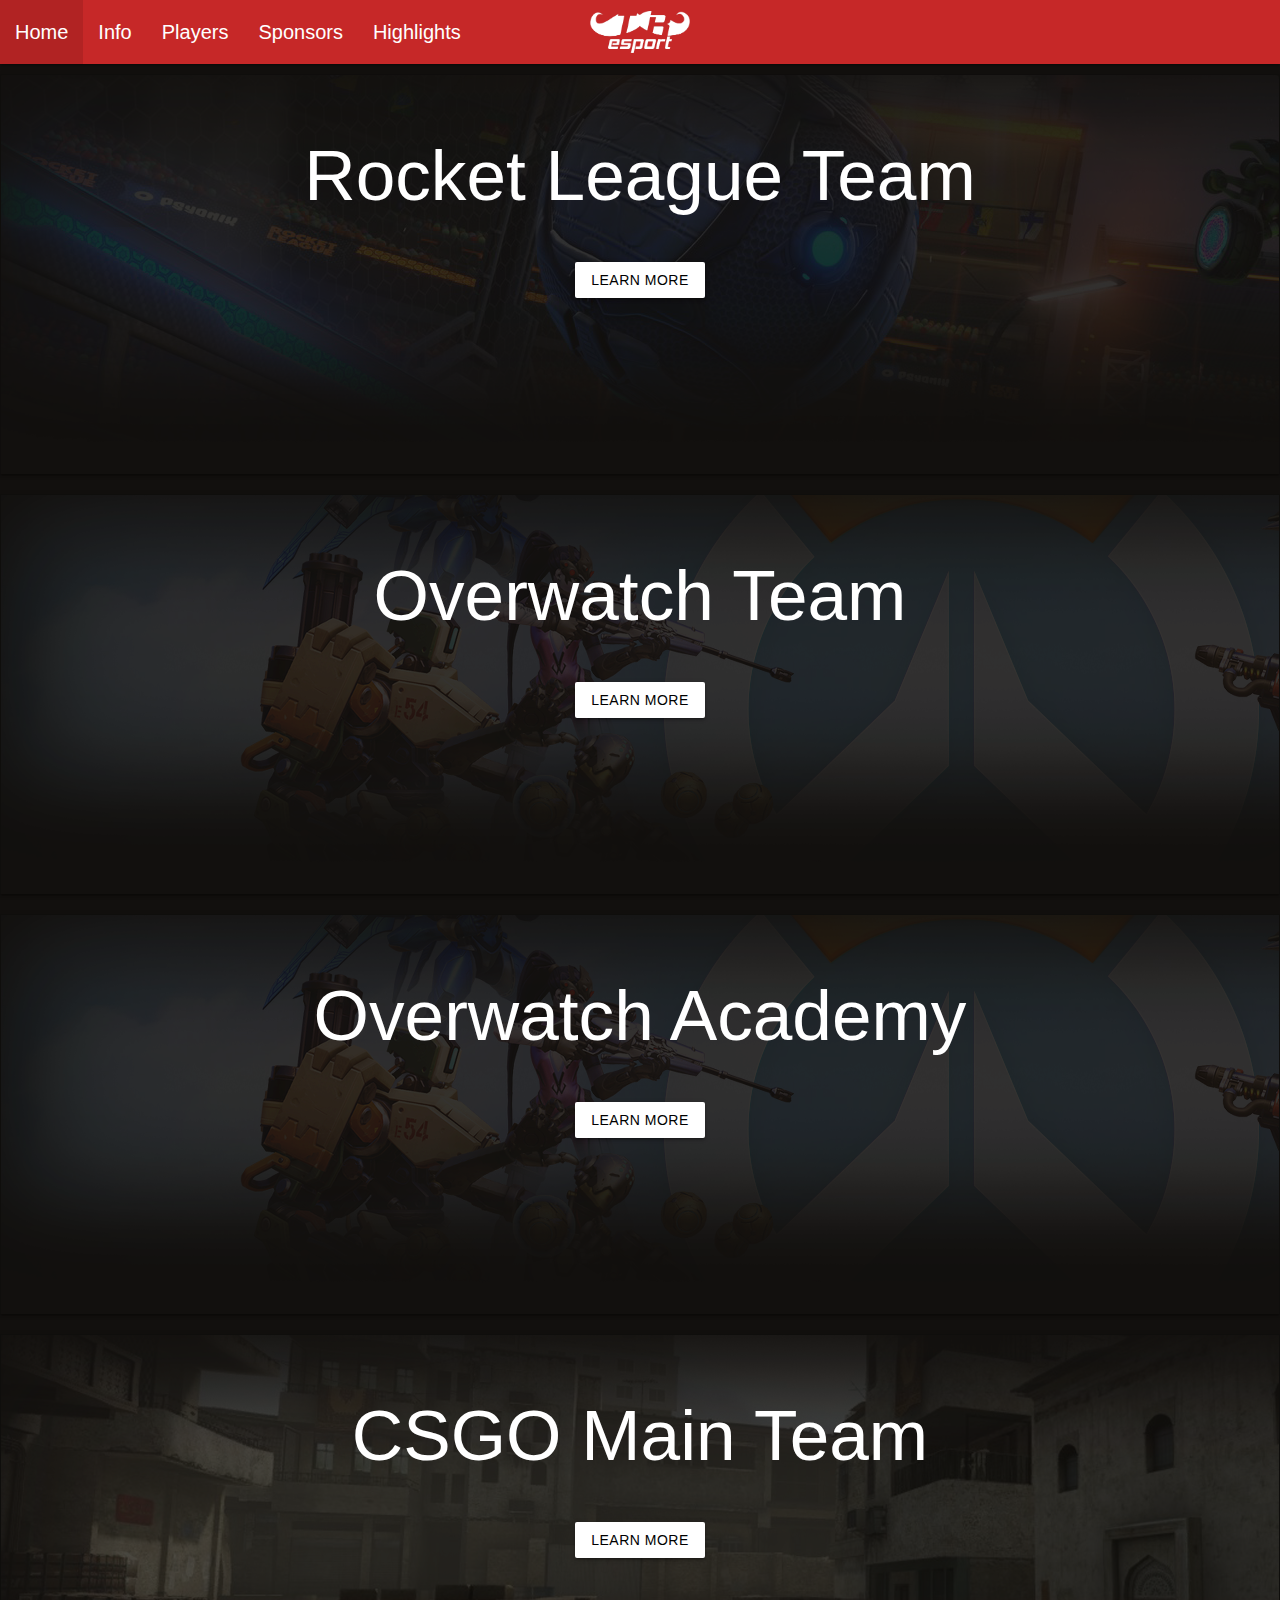
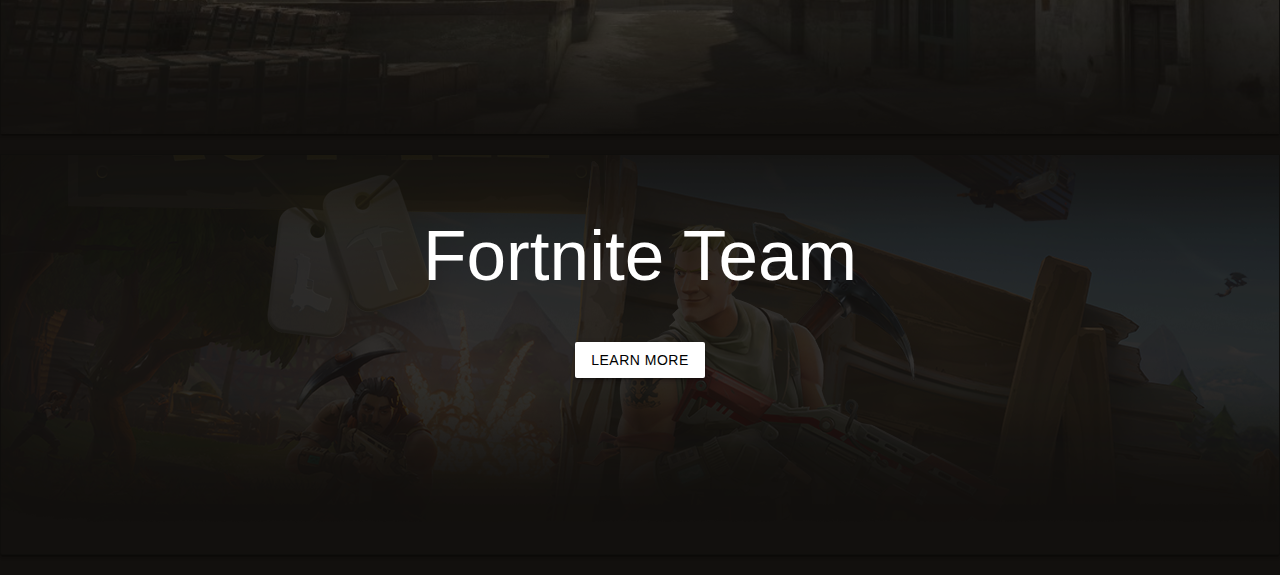
<file: TR WEBSITE/Players.html>
<!DOCTYPE html>
<html>
  <head>
    <!--Import Google Icon Font-->
    <link rel="stylesheet" href="css/bootstrap/bootstrap.min.css" integrity="sha384-GJzZqFGwb1QTTN6wy59ffF1BuGJpLSa9DkKMp0DgiMDm4iYMj70gZWKYbI706tWS" crossorigin="anonymous">
    <link href="https://fonts.googleapis.com/icon?family=Material+Icons" rel="stylesheet">
    <!--Import materialize.css-->
    <link rel="stylesheet" href="styleMaterialize.css">
    <link type="text/css" rel="stylesheet" href="css/materialize.min.css"  media="screen,projection"/>
    <title>TR E-Sport</title>
    <!--Let browser know website is optimized for mobile-->
    <meta name="viewport" content="width=device-width, initial-scale=1.0"/>
  </head>

  <body>
        <div class="navbar-fixed">
            <nav>
              <ul id="dropdown1" class="dropdown-content red darken-3">
  <li><a href="#!">Rocket League</a></li>
  <li><a href="#!">Overwatch</a></li>
  <!--<li class="divider"></li>-->
  <li><a href="#!">CS:GO</a></li>
  <li><a href="#!">Fortnite</a></li>
  </ul>
    <div class="nav-wrapper red darken-3">
      <a href="#!" class="brand-logo center TRlogo"><img src="LogoWhite.png" alt="logo" width="100px"></a>
      <a href="" data-target="mobile-nav" class="sidenav-trigger">
        <i class="material-icons white-text text-darken-4">menu</i>
      </a>
      <ul class="left hide-on-med-and-down">
        <li><a href="index.html"><span class="white-text">Home</span></a></li>
        <li><a href="info.html"><span class="white-text">Info</span></a></li>
        <li><a href="Players.html"><span class="white-text">Players</span></a></li>
        <li><a href="Sponsors.html"><span class="white-text">Sponsors</span></a></li>
        <li><a href="Highlights.html"><span class="white-text">Highlights</span></a></li>
      </ul>
    </div>
  </nav>
    </div>
  <ul class="sidenav red darken-4" id="mobile-nav">
      <li><a href="index.html"><span class="white-text">Home</span></a></li>
      <li><a href="info.html"><span class="white-text">Info</span></a></li>
      <li class="active"><a href="Players.html"><span class="white-text">Players</span></a></li>
      <li><a href="Sponsors.html"><span class="white-text">Sponsors</span></a></li>
      <li><a href="Highlights.html"><span class="white-text">Highlights</span></a></li>
  </ul>
</div>
<section class="Players">
<div class="accordion" class="blueok" id="accordionExample">

  
<!-- Rocket League TEAM ACCORDION -->

<div class="card">
    <div class="card-header" id="headingFive" style="background-image: url(img/Teams/RocketLeague.png);">
        <h2 class="mb-0">
            <p>Rocket League Team</p>
            <button class="btn waves-effect waves white" type="button" data-toggle="collapse" data-target="#collapseFive" aria-expanded="true" aria-controls="collapseFive" style="color:black">
                LEARN MORE
            </button>
          </h2>
        </div>
      <div id="collapseFive" class="collapse" aria-labelledby="headingFive" data-parent="#accordionExample">
          <div class="card-body">
              <div class="grid-container">
                <div>
                  <img src="img/Teams/players/ComingSoon.png" alt="" class="firstImage" style="display:inline;">
                </div>
                  <div class="Player">
                  <h4 style="color:#C62828 !important;">S3M</h4> <br>
                  <h5>Goodguy Carry</h5>
                </div>
                <div>
                  <img src="img/Teams/players/ComingSoon.png" alt="" style="display:inline;">
                </div>
                  <div class="Player">
                  <h4 style="color:#C62828 !important;">GameBen</h4> <br>
                  <h5>Goal Getter</h5>
                </div>
                <div>
                  <img src="img/Teams/players/ComingSoon.png" alt="" style="display:inline;">
                </div>
                  <div class="Player">
                  <h4 style="color:#C62828 !important;">Saturn</h4> <br>
                  <h5>Fake Master</h5>
                </div>
                <div>
                  <img src="img/Teams/players/ComingSoon.png" alt="" style="display:inline;">
                </div>
                  <div class="Player">
                  <h4 style="color:#C62828 !important;">Sjeikeen</h4> <br>
                  <h5>AFK</h5>
                </div>
              </div>
            </div>
      </div>
    </div>

<!-- OVERWATCH TEAM ACCORDION -->

  <div class="card">
    <div class="card-header" id="headingOne" style="background-image: url(img/Teams/Overwatch.png);">
      <h2 class="mb-0">
        <p>Overwatch Team</p>
        <button class="btn waves-effect waves white" type="button" data-toggle="collapse" data-target="#collapseOne" aria-expanded="false" aria-controls="collapseOne" style="color:black">
            LEARN MORE
        </button>
      </h2>
    </div>

    <div id="collapseOne" class="collapse" aria-labelledby="headingOne" data-parent="#accordionExample">
      <div class="card-body">
        <div class="grid-container" class="overwatchteam" style="white-space:nowrap">
          <div>
            <img src="img/Teams/players/ComingSoon.png" alt="" style="display:inline;">
          </div>
            <div class="Player">
            <h4 style="color:#C62828 !important;">Kelsix</h4> <br>
            <h5>Manager</h5>
          </div>
          <div>
            <img src="img/Teams/players/ComingSoon.png" alt="" style="display:inline;">
          </div>
            <div class="Player">
            <h4 style="color:#C62828 !important;">Gental</h4> <br>
            <h5>Team Captain/off tank</h5>
          </div>
          <div>
            <img src="img/Teams/players/ComingSoon.png" alt="" style="display:inline;">
          </div>
            <div class="Player">
            <h4 style="color:#C62828 !important;">Useless</h4> <br>
            <h5>Off Support</h5>
          </div>
          <div>
            <img src="img/Teams/players/ComingSoon.png" alt="" style="display:inline;">
          </div>
            <div class="Player">
            <h4 style="color:#C62828 !important;">Raymer</h4> <br>
            <h5>Hitscan DPS</h5>
          </div>
          <div>
            <img src="img/Teams/players/ComingSoon.png" alt="" style="display:inline;">
          </div>
            <div class="Player">
            <h4 style="color:#C62828 !important;">DabV</h4> <br>
            <h5>Projectile DPS</h5>
          </div>
          <div>
            <img src="img/Teams/players/ComingSoon.png" alt="" style="display:inline;">
          </div>
            <div class="Player">
            <h4 style="color:#C62828 !important;">Gustaf</h4> <br>
            <h5>Main Tank</h5>
          </div>
          <div>
            <img src="img/Teams/players/ComingSoon.png" alt="" style="display:inline;">
          </div>
            <div class="Player">
              <h4 style="color:#C62828 !important;">CraZy_PuMoS</h4> <br>
              <h5>Coach</h5>
          </div>
        </div>
        <h1 style="margin-top:350px; color: transparent; font-size: 0.1px;"></h1>
      </div>
    </div>
  </div>

<!-- OVERWATCH Academy TEAM ACCORDION -->

  <div class="card">
    <div class="card-header" id="headingTwo" style="background-image: url(img/Teams/Overwatch.png);">
      <h2 class="mb-0">
        <p>Overwatch Academy</p>
        <button class="btn waves-effect waves white" type="button" data-toggle="collapse" data-target="#collapseTwo" aria-expanded="true" aria-controls="collapseTwo" style="color:black">
            LEARN MORE
        </button>
      </h2>
    </div>

    <div id="collapseTwo" class="collapse" aria-labelledby="headingTwo" data-parent="#accordionExample">
      <div class="card-body">
          <div class="grid-container gridText" class="gridText">
            <div class="Player">
            <h4 style="color:#C62828 !important;">Cornbeef</h4> <br>
            <h5>Main Tank</h5>
          </div>
            <div class="Player">
            <h4 style="color:#C62828 !important;">LMNTRIX</h4> <br>
            <h5>DPS</h5>
          </div>
            <div class="Player">
            <h4 style="color:#C62828 !important;">Hiku</h4> <br>
            <h5>Projectile DPS</h5>
          </div>
            <div class="Player">
            <h4 style="color:#C62828 !important;">Vengenz</h4> <br>
            <h5>Mainhealer/Projectile DPS</h5>
          </div>
            <div class="Player">
            <h4 style="color:#C62828 !important;">Frapa</h4> <br>
            <h5>Captain/Off tank</h5>
          </div>
            <div class="Player">
            <h4 style="color:#C62828 !important;">Andi</h4> <br>
            <h5>Discount Reddit Lucio</h5>
          </div>
            <div class="Player">
              <h4 style="color:#C62828 !important;">Zee</h4> <br>
              <h5>Honorary Member</h5>
          </div>
        </div>
        <h1 style="margin-top:350px; color: transparent; font-size: 0.1px;"></h1>
      </div>
    </div>
  </div>

<!-- CSGO TEAM ACCORDION -->

<div class="card">
    <div class="card-header" id="headingThree" style="background-image: url(img/Teams/CSGO.png);">
      <h2 class="mb-0">
          <p>CSGO Main Team</p>
          <button class="btn waves-effect waves white" type="button" data-toggle="collapse" data-target="#collapseThree" aria-expanded="true" aria-controls="collapseThree" style="color:black">
              LEARN MORE
          </button>
        </h2>
      </div>
    <div id="collapseThree" class="collapse" aria-labelledby="headingThree" data-parent="#accordionExample">
        <div class="card-body">
            <div class="grid-container">
              <div>
                <img src="img/Teams/players/ComingSoon.png" alt="" style="display:inline;">
              </div>
                <div class="Player">
                <h4 style="color:#C62828 !important;">Stuhaug</h4> <br>
                <h5></h5>
              </div>
              <div>
                <img src="img/Teams/players/ComingSoon.png" alt="" style="display:inline;">
              </div>
                <div class="Player">
                <h4 style="color:#C62828 !important;">Shtynk</h4> <br>
                <h5></h5>
              </div>
              <div>
                <img src="img/Teams/players/ComingSoon.png" alt="" style="display:inline;">
              </div>
                <div class="Player">
                <h4 style="color:#C62828 !important;">Sikso</h4> <br>
                <h5>Entry/Lurker</h5>
              </div>
            </div>
          </div>
    </div>
  </div>


  <!-- Fortnite TEAM ACCORDION -->

  <div class="card">
    <div class="card-header" id="headingFour" style="background-image: url(img/Teams/Fortnite.png);">
        <h2 class="mb-0">
            <p>Fortnite Team</p>
            <button class="btn waves-effect waves white" type="button" data-toggle="collapse" data-target="#collapseFour" aria-expanded="true" aria-controls="collapseFour" style="color:black">
                LEARN MORE
            </button>
          </h2>
        </div>
      <div id="collapseFour" class="collapse" aria-labelledby="headingFour" data-parent="#accordionExample">
          <div class="card-body">
              <div class="grid-container">
                <div>
                  <img src="img/Teams/players/ComingSoon.png" alt="" class="firstImage" style="display:inline;">
                </div>
                  <div class="Player">
                  <h4 style="color:#C62828 !important;">Pleb</h4> <br>
                  <h5></h5>
                </div>
                <div>
                  <img src="img/Teams/players/ComingSoon.png" alt="" style="display:inline;">
                </div>
                  <div class="Player">
                  <h4 style="color:#C62828 !important;">KikBak</h4> <br>
                  <h5></h5>
                </div>
                <div>
                  <img src="img/Teams/players/ComingSoon.png" alt="" style="display:inline;">
                </div>
                  <div class="Player">
                  <h4 style="color:#C62828 !important;">Munechika</h4> <br>
                  <h5></h5>
                </div>
                <div>
                  <img src="img/Teams/players/ComingSoon.png" alt="" style="display:inline;">
                </div>
                  <div class="Player">
                  <h4 style="color:#C62828 !important;">Tixyy</h4> <br>
                  <h5></h5>
                </div>
              </div>
            </div>
      </div>
    </div>
  </div>
</section>
</div>

<script src="https://unpkg.com/aos@2.3.1/dist/aos.js"></script>
  <script type="text/javascript" src="https://code.jquery.com/jquery-2.1.1.min.js"></script>
  <script src="https://code.jquery.com/jquery-3.3.1.slim.min.js" integrity="sha384-q8i/X+965DzO0rT7abK41JStQIAqVgRVzpbzo5smXKp4YfRvH+8abtTE1Pi6jizo" crossorigin="anonymous"></script>
<script src="https://cdnjs.cloudflare.com/ajax/libs/popper.js/1.14.6/umd/popper.min.js" integrity="sha384-wHAiFfRlMFy6i5SRaxvfOCifBUQy1xHdJ/yoi7FRNXMRBu5WHdZYu1hA6ZOblgut" crossorigin="anonymous"></script>
<script src="https://stackpath.bootstrapcdn.com/bootstrap/4.2.1/js/bootstrap.min.js" integrity="sha384-B0UglyR+jN6CkvvICOB2joaf5I4l3gm9GU6Hc1og6Ls7i6U/mkkaduKaBhlAXv9k" crossorigin="anonymous"></script>
    <script type="text/javascript" src="js/materialize.min.js"></script>
    <script>
      $('#accordion').collapse();
      $(document).ready(function(){
    $('.sidenav').sidenav();
  });
  </script>     
  </body>
</html>
</file>
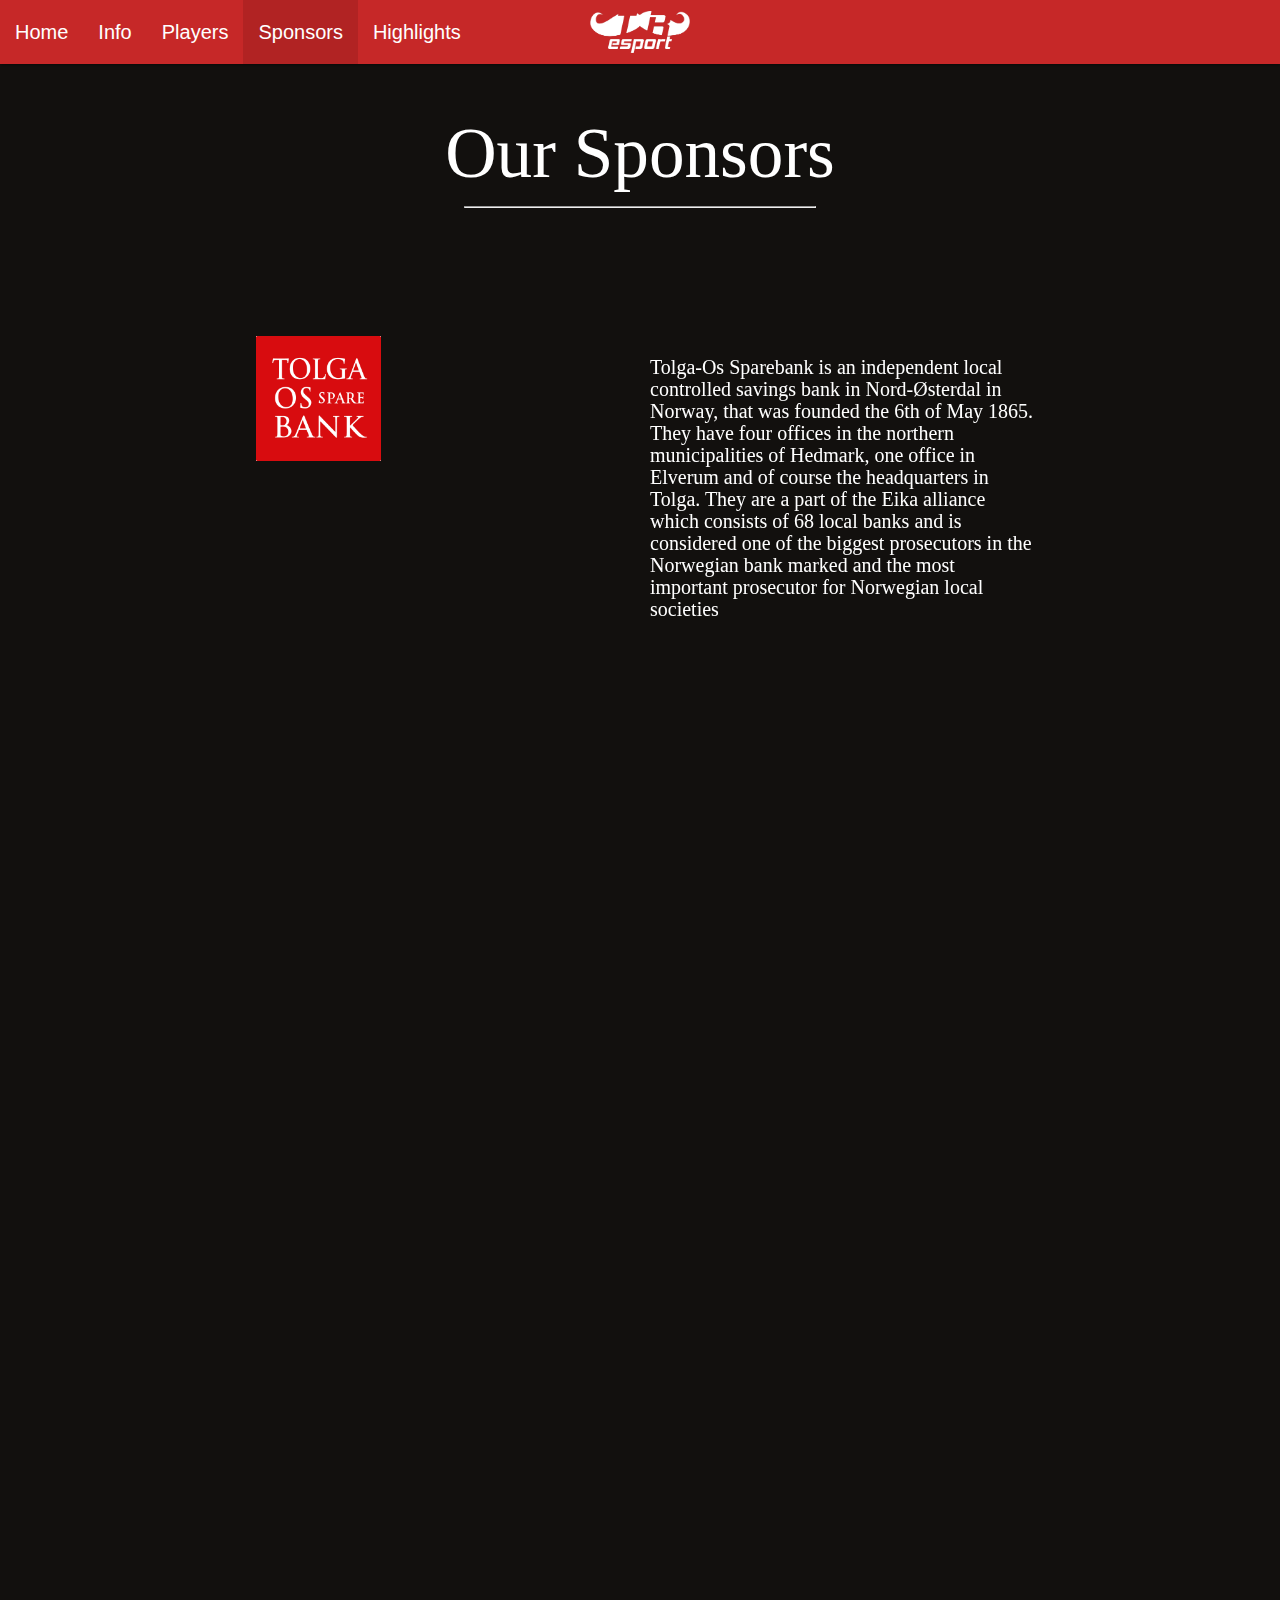
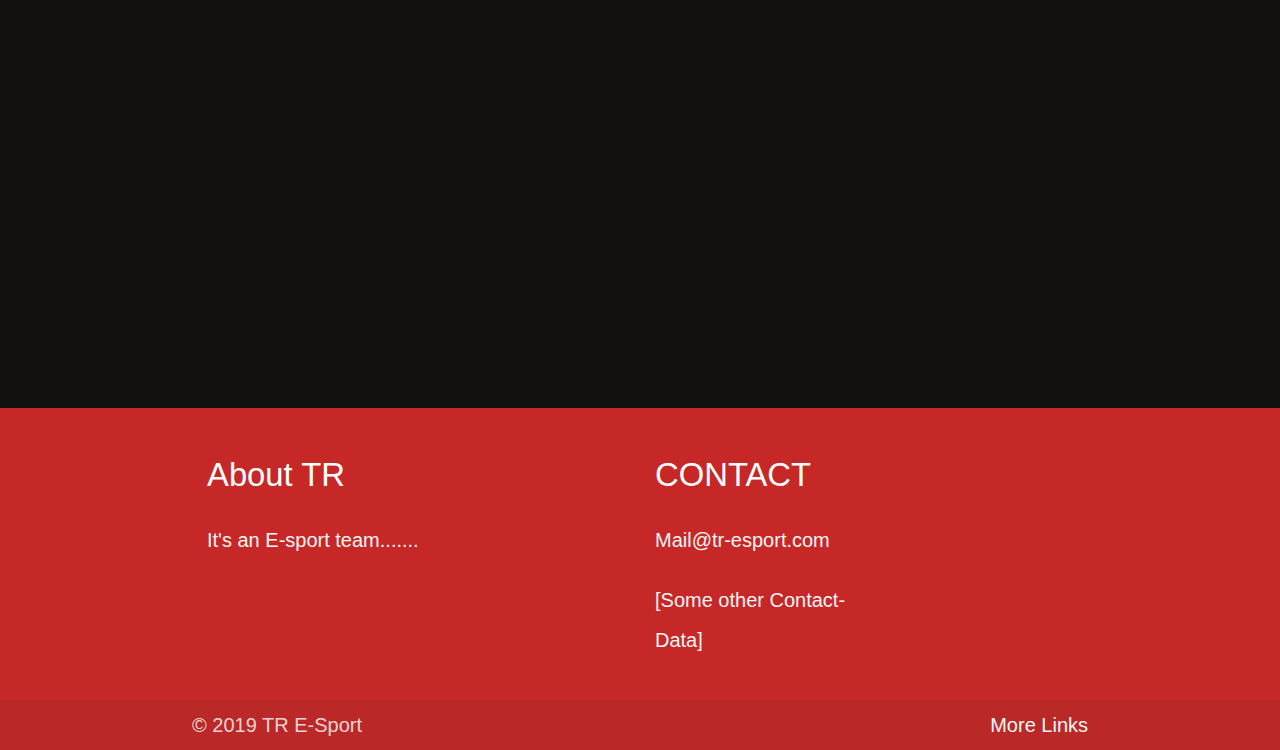
<file: TR WEBSITE/Sponsors.html>
<!DOCTYPE html>
<html>
  <head>
    <!--Import Google Icon Font-->
    <link href="https://fonts.googleapis.com/icon?family=Material+Icons" rel="stylesheet">
    <!--Import materialize.css-->
    <link rel="stylesheet" href="styleMaterialize.css">
    <link type="text/css" rel="stylesheet" href="css/materialize.min.css"  media="screen,projection"/>
    <link rel="stylesheet" media="screen" href="https://fontlibrary.org/face/heebo" type="text/css"/>
    <link href="https://unpkg.com/aos@2.3.1/dist/aos.css" rel="stylesheet">
    <title>TR E-Sport</title>
    <!--Let browser know website is optimized for mobile-->
    <meta charset="UTF-8" name="viewport" content="width=device-width, initial-scale=1.0"/>
  </head>

  <body>
      <div class="navbar-fixed">
          <ul id="dropdown1" class="dropdown-content red darken-3">
              <li><a href="#!">Rocket League</a></li>
              <li><a href="#!">Overwatch</a></li>
              <!--<li class="divider"></li>-->
              <li><a href="#!">CS:GO</a></li>
              <li><a href="#!">Fortnite</a></li>
              </ul>
    <nav>
    <div class="nav-wrapper red darken-3">
      <a href="#!" class="brand-logo center TRlogo"><img src="LogoWhite.png" alt="logo" width="100px"></a>
      <a href="" data-target="mobile-nav" class="sidenav-trigger">
        <i class="material-icons white-text text-darken-4">menu</i>
      </a>
      <ul class="left hide-on-med-and-down">
        <li><a href="index.html"><span class="white-text">Home</span></a></li>
        <li><a href="info.html"><span class="white-text">Info</span></a></li>
        <li><a href="Players.html"><span class="white-text">Players</span></a></li>
        <li class="active"><a href="Sponsors.html"><span class="white-text">Sponsors</span></a></li>
        <li><a href="Highlights.html"><span class="white-text">Highlights</span></a></li>
      </ul>
    </div>
  </nav>
    </div>
  <ul class="sidenav red darken-4" id="mobile-nav">
      <li><a href="index.html"><span class="white-text">Home</span></a></li>
      <li><a href="info.html"><span class="white-text">Info</span></a></li>
      <li><a href="Players.html"><span class="white-text">Players</span></a></li>
      <li class="active"><a href="Sponsors.html"><span class="white-text">Sponsors</span></a></li>
      <li><a href="Highlights.html"><span class="white-text">Highlights</span></a></li>
  </ul>
</div>
<section class="sponsors">
<h2 style="color:white; text-align: center; margin-top:5%;font-family: 'HeeboThin', serif;">Our Sponsors</h2>
<hr>
<div class="grid-container" style="margin-top:10%; margin-bottom: 30%;font-family: 'HeeboLight', serif;">
    <div><img src="img/sponsors/Bank.png" alt="" class="bank" data-aos="fade-up"></div>
    <div class="Text"><p data-aos="fade-up" style="line-height: 1.1">Tolga-Os Sparebank is an independent local controlled savings bank in Nord-Østerdal in Norway, that was founded the 6th of May 1865. They have four offices in the northern municipalities of Hedmark, one office in Elverum and of course the headquarters in Tolga. They are a part of the Eika alliance which consists of 68 local banks and is considered one of the biggest prosecutors in the Norwegian bank marked and the most important prosecutor for Norwegian local societies</p></div>
    <div><img src="img/sponsors/InfonettRoros.png" alt="" data-aos="fade-up" class="Infonett"></div>
    <div class="Text"><p data-aos="fade-up" class="Text2">Infonett Røros AS was founded in 2001 and is a wholly owned subsidiary of Røros Elektrisitetsverk AS. They deliver broadband, TV and telephony to private and companies in Røros, Os, Tydal, Sandnessjøen, Brønnøysund, along with Måløy, Holvik and Raudeberg in Sogn og Fjordane. Infonett Røros AS also delivers data services and equipment to companies all over the country.</p></div>
<div><img src="img/sponsors/InterSport.png" alt="" class="InterSport" data-aos="fade-up"></div>
    <div class="Text"><p data-aos="fade-up" class="Text2">Intersport was established in 1968 and is today one of the world’s biggest sports chains. The section at Røros is a full-range sports shop with ski workshop, prepping and bicycle workshop and their focus areas are skiing, cycling and running. They set service and competence high up and work hard to please their customers, the employees are often on courses to offer the customers the expertise they deserve</p></div>
      <div><img src="img/sponsors/ManaTee.png" alt="" data-aos="fade-up" class="ManaTee"></div>
    <div class="Text"><p data-aos="fade-up" class="Text2">Originally founded in Belgium in Late 2016, Manatee.GG has quickly grown to become the major esports apparel supplier in the Benelux, and has been continually expanding throughout the world, notably supplying teams and brands in Germany and the Nordics. To date, we have worked alongside SteelSeries, MSI, Cooler Master, HyperX and many other prominent global brands.</p></div>
      </div>
    </div>
</div>
</section>
<script src="https://unpkg.com/aos@2.3.1/dist/aos.js"></script>
  <script type="text/javascript" src="https://code.jquery.com/jquery-2.1.1.min.js"></script>
    <script type="text/javascript" src="js/materialize.min.js"></script>
    <script type="text/javascript">
          AOS.init();
          $(document).ready(function(){
    $('.sidenav').sidenav();
  });
    </script>
  </body>
  <!-- FOOTER -->

  <footer class="page-footer red darken-3">
    <div class="container">
      <div class="row">
        <div class="col l6 s12">
          <h5 class="white-text">About TR</h5>
          <p class="grey-text text-lighten-4">It's an E-sport team.......</p>
        </div>
        <div class="col l3 offset-l0 s12">
            <h5 class="white-text">CONTACT</h5>
            <p class="grey-text text-lighten-4">Mail@tr-esport.com</p>
            <p class="grey-text text-lighten-4">[Some other Contact-Data]</p>
          </div>
        <!--<div class="col l4 offset-l2 s12">
          <h5 class="white-text">Links</h5>
          <ul>
            <li><a class="grey-text text-lighten-3" href="#!">Link 1</a></li>
            <li><a class="grey-text text-lighten-3" href="#!">Link 2</a></li>
            <li><a class="grey-text text-lighten-3" href="#!">Link 3</a></li>
            <li><a class="grey-text text-lighten-3" href="#!">Link 4</a></li>
          </ul>
        </div> -->
      </div>
    </div>
    <div class="footer-copyright">
      <div class="container">
      © 2019 TR E-Sport
      <a class="grey-text text-lighten-4 right" href="#!">More Links</a>
      </div>
    </div>
  </footer>
</html>
</file>
<file: TR WEBSITE/styleMaterialize.css>
body {
    max-width: 100%;
    /*background: linear-gradient(301deg, #721e1e, #12100e, #3c3c3c, #616161);*/
    background-color: #12100e;
background-size: 800% 800%;
/*font-family: -apple-system, BlinkMacSystemFont, 'Segoe UI', Roboto, Oxygen, Ubuntu, Cantarell, sans-serif;*/
-webkit-animation: AnimationName 30s ease infinite;
-moz-animation: AnimationName 30s ease infinite;
-o-animation: AnimationName 30s ease infinite;
animation: AnimationName 30s ease infinite;
}
nav .brand-logo img {
    vertical-align: 0 !important;
}
a:hover{color:white;text-decoration:unset}
p {
    color:white;
}
.card {
    background-color: #12100e;
}
.card-body {
    background-color: #12100e;
}
.card-header {
    background-color: #12100e;
    height: 400px;
    width: 100%;
    background-repeat: no-repeat;
}
.mb-0 {
text-align: center;
}
hr {
  margin-block-start: 0.5em;
  margin-block-end: 0.5em;
  margin-inline-start: auto;
  margin-inline-end: auto;
}
footer p {
  line-height: 2;
}
.midLogo {
    display: block;
    margin-left: auto;
    margin-right: auto;
    margin-top: 200px;
    height: 180px;
}
.fixed {
    /*background-attachment: fixed;*/
}
.index {
    -webkit-box-shadow: 0px 11px 29px 4px rgba(0,0,0,0.50);
    -moz-box-shadow: 0px 11px 29px 4px rgba(0,0,0,0.50);
    box-shadow: 0px 11px 29px 4px rgba(0,0,0,0.50);
}
.info {
  font-family: 'HeeboThin', serif;
  font-weight: normal;
  font-style: normal;
  display: block;
  color:white;
  height: 1300px;
}
.info h2 {
  text-align: center;
  margin-top: 10%;
}
.info p {
  font-family: 'HeeboLight', serif;
  line-height: 1.1;
  text-align: left;
  display: block;
  margin-block-start: 1em;
  margin-block-end: 1em;
  margin-inline-start: 0px;
  margin-inline-end: 0px;
  font-size: 19px;
  margin-top:0;
}

.OurStory .grid-container {
  margin:7% 20% 7% 20%;
  display: grid;
  grid-template-columns: 50% 50%;
  grid-template-rows: 40% 40% 30% 30%;
  grid-gap: 10px;
}
.sponsors .grid-container {
  margin:7% 20% 7% 20%;
  display: grid;
  grid-template-columns: 50% 50%;
  grid-template-rows: 40% 40% 30% 30%;
  grid-gap: 10px;
}
.gridText {
    margin:7% 5% 7% 5% !important;
    grid-template-columns: 25% 25% 25% 25% !important;
}
.gridText h5 {
    margin: -10% 0 .656rem 0 !important;
}
.Players .grid-container {
    margin:7% 10% 7% 10%;
    display: grid;
    grid-template-columns: 16% 20% 16% 20% 16% 20%;
    grid-template-rows: 50% 50% 50% 50%;
    grid-gap: 10px;
  }
  .firstImage {
    margin-bottom: 70%;
  }
  .Players img {
      margin-right: 10%;
  }
  .Players h2 {
      position: relative;
      line-height: 110% !important;
  }
  .Player h1, h2, h3, h4, h5, h6, h7{
      color:white !important;
      line-height: 50px !important;
  }
.info img {
    height: 80px;
    margin-bottom: 15%;
}
.sponsors hr {
    width: 350px;
}
.bank {height: 125px;}
.Infonett{height:35px; margin-top:100px;}
.InterSport{height:35px; margin-top:100px;}
.ManaTee{height:35px; margin-top:100px;}
.Text2 {line-height: 1.1; margin-top:100px;}

.Highlights hr{
    width: 640px;
}

.center {
    margin: 0 auto;
    display: block
    }

@media only screen and (max-width: 1100px) {
.Players .grid-container {
    margin:7% 25% 7% 25%;
    display: inline;
  }
  .Players img {
    display: block !important;
    margin-left: auto;
    margin-right: auto;
    margin-bottom: 5%;
    width: 50%;
  }
  .Players h2 {
      position: relative;
      line-height: 110% !important;
  }
  .Player h1, h2, h3, h4, h5, h6, h7{
      color:white !important;
      line-height: 5% !important;
      text-align: center;
  }
  .Player h5 {
    margin-bottom: 40% !important;
  }
video {
    width:auto;
    max-width:300px;
    height:auto;
    }
.Highlights hr{
    width: 280px;
}
.Highlights h2 {
    font-size: 25px;
}
    .info {
        height: 600px;
    }
    .info img {
        display: block;
    margin-left: auto;
    margin-right: auto;
    margin-bottom: 0;
    height: 30px;
    }
.grid-container {
    display: inline !important;
}
.info p {
    text-align: center;
    margin-left: 27.7%;
    margin-right: 27.7%;
    margin-top: 5%;
    margin-bottom: 5%;
    font-size: 8px;
}
.info h2 {
    font-size: 25px;
}
.sponsors p {
    line-height: 1.1; margin-top:100px; margin-left: 25%;
}
.sponsors h2 {
    font-size: 25px;
    margin-bottom: 0;
}
.sponsors hr {
    width: 160px;
    margin-bottom: 7%;
}
.sponsors img {
    display: block;
    margin-left: auto;
    margin-right: auto;
    margin-bottom: 7%;
}
.sponsors p {
    font-size: 10px;
    margin: 15% 10% 20% 10%;
}
.sponsors {
    height: 100%;
}
.bank {height: 50px;margin-top: 25px;}
.Infonett{height: 20px;margin-top: 5px;}
.InterSport{height: 25px;margin-top: 5px;}
.ManaTee{height: 25px;margin-top: 5px;}
.sponsors p {margin-top:10px;}
}
/*@media only screen and (max-width: 1365px) {
.info img {
    height: 50px;
}
.info h5 {
    font-size: 80%;
}

.info {
    background-size: 180px;
    background-position-y: 11.5%;
}

.info h2 {
    font-size: 25px;
}
}*/

.TRlogo {
    color:white;
}
</file>
